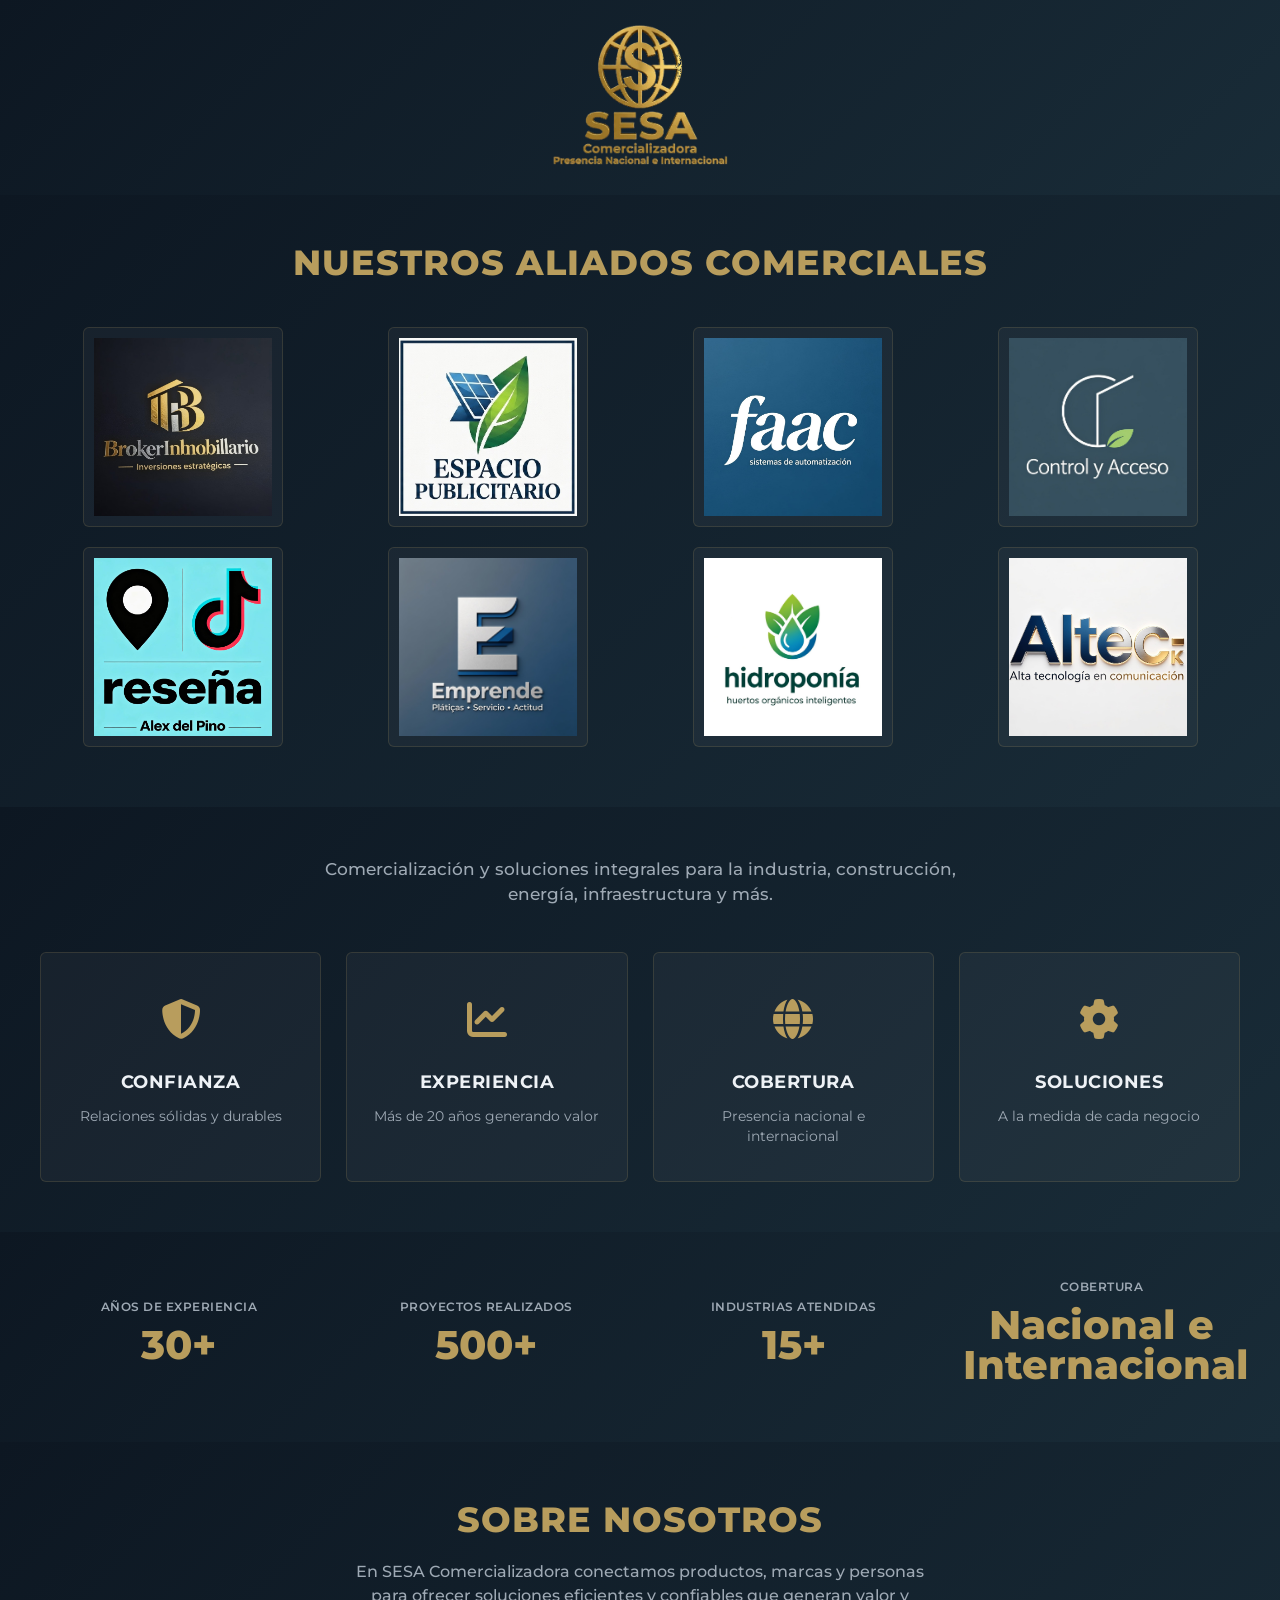
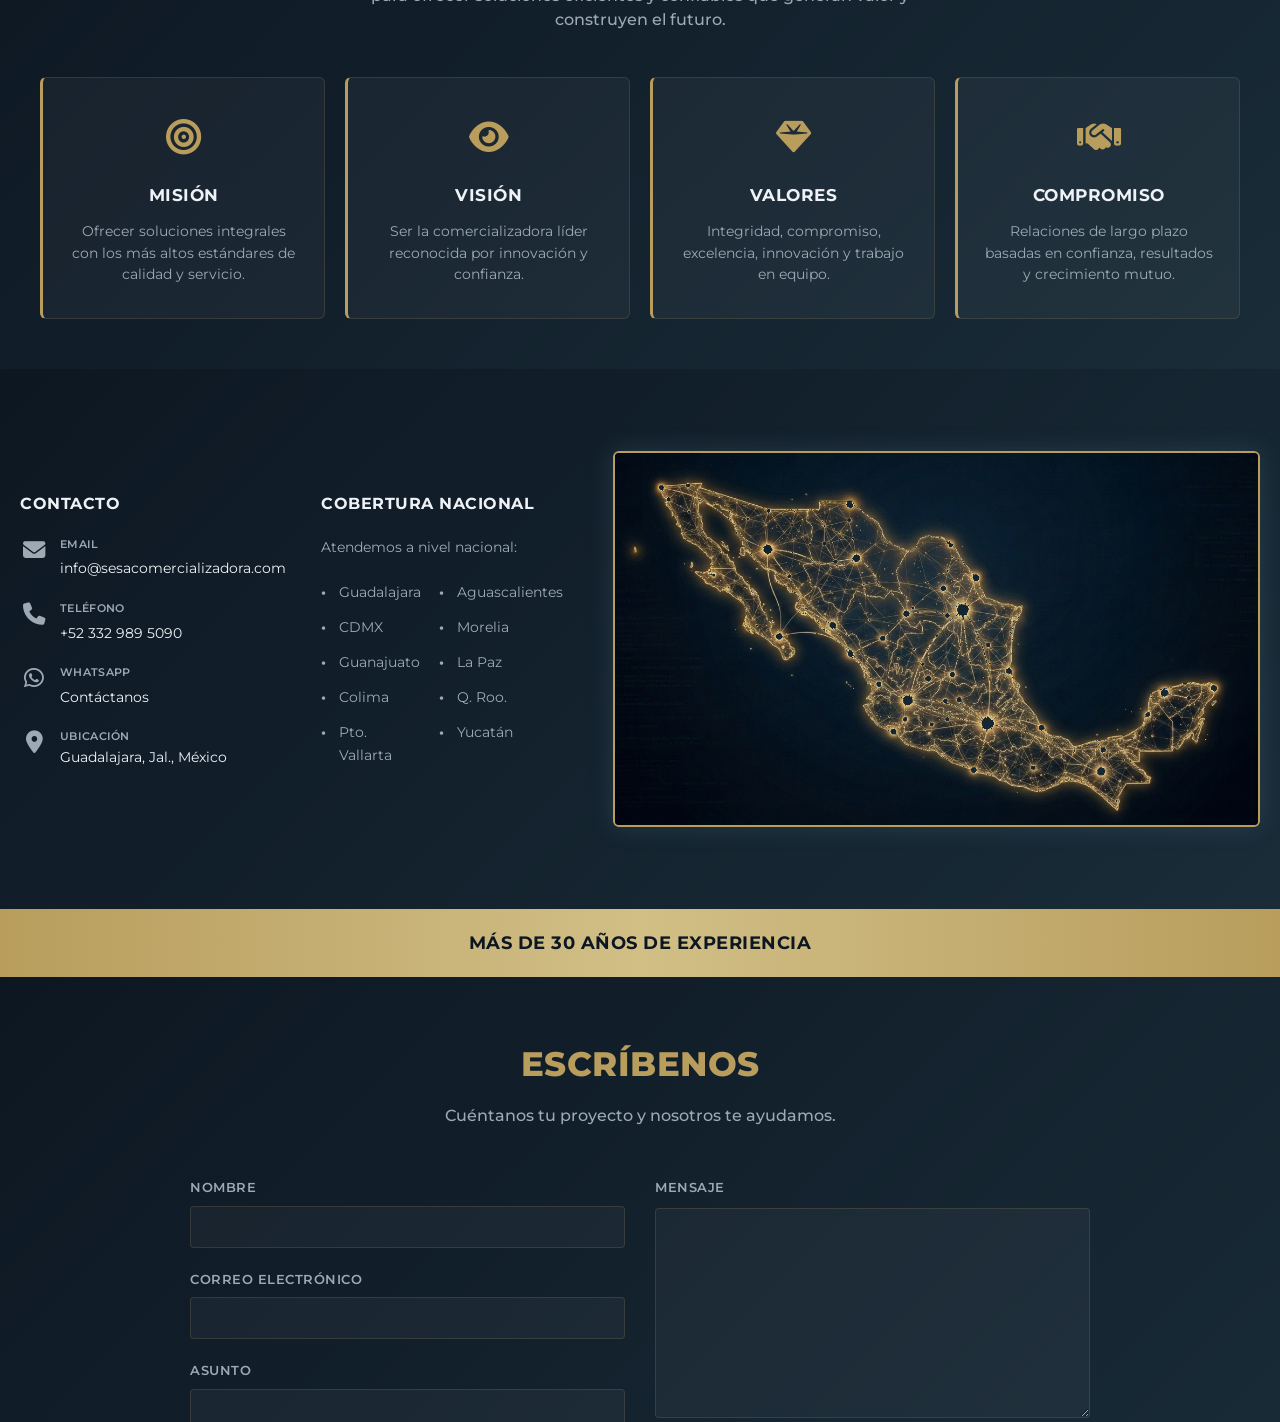
<file: index.html>
<!DOCTYPE html>
<html lang="es">
<head>
    <meta charset="UTF-8">
    <meta name="viewport" content="width=device-width, initial-scale=1.0">
    <title>SESA Comercializadora | Comercializadora Multinacional de Seguridad Industrial</title>
    <meta http-equiv="refresh" content="0; url=pages/inicio.html">
    <link rel="canonical" href="https://sesacomercializadora.com/pages/inicio.html">
    <meta name="description" content="SESA Comercializadora, comercializadora multinacional de Seguridad Industrial en Guadalajara, Mexico. Especialistas en Automatizacion, Control de Acceso y tecnologia de alta gama.">
    <meta name="keywords" content="Comercializadora Multinacional de Seguridad Industrial, SESA Comercializadora, Guadalajara, Mexico, Automatizacion, Control de Acceso">
    <meta name="author" content="SESA Comercializadora">
    <meta name="robots" content="index,follow,max-image-preview:large">
    <meta name="geo.placename" content="Guadalajara, Mexico">
    <meta name="google-site-verification" content="-GK5yubwTpetl-iKputW4sTEsAcDnYCcVHLvAbFmXzg">
    <link rel="preconnect" href="https://fonts.googleapis.com">
    <link rel="preconnect" href="https://fonts.gstatic.com" crossorigin>
    <script type="application/ld+json">
    {
        "@context": "https://schema.org",
        "@type": "WholesaleStore",
        "name": "SESA Comercializadora",
        "description": "Comercializadora multinacional de Seguridad Industrial, Automatizacion y Control de Acceso en Guadalajara, Mexico.",
        "foundingDate": "1996",
        "telephone": "+52 33 2989 5090",
        "email": "info@sesacomercializadora.com",
        "address": {
            "@type": "PostalAddress",
            "streetAddress": "Guadalajara, Jal.",
            "addressLocality": "Guadalajara",
            "addressRegion": "Jalisco",
            "postalCode": "44100",
            "addressCountry": "MX"
        },
        "areaServed": [
            "Guadalajara",
            "Monterrey",
            "Cancun",
            "Mexico"
        ],
        "image": [
            "images/sesa-comercializadora-logo-guadalajara-mexico.png",
            "images/infraestructura-edificio-inteligente-seguridad-industrial-guadalajara-mexico.png",
            "images/red-global-conectividad-tecnologia-seguridad-mexico.png",
            "images/faac-partner-tecnologia-alta-gama-seguridad-industrial-mexico.png"
        ]
    }
    </script>
</head>
<body>
    <p>Redirigiendo a <a href="pages/inicio.html">Inicio</a>...</p>
</body>
</html>
</file>
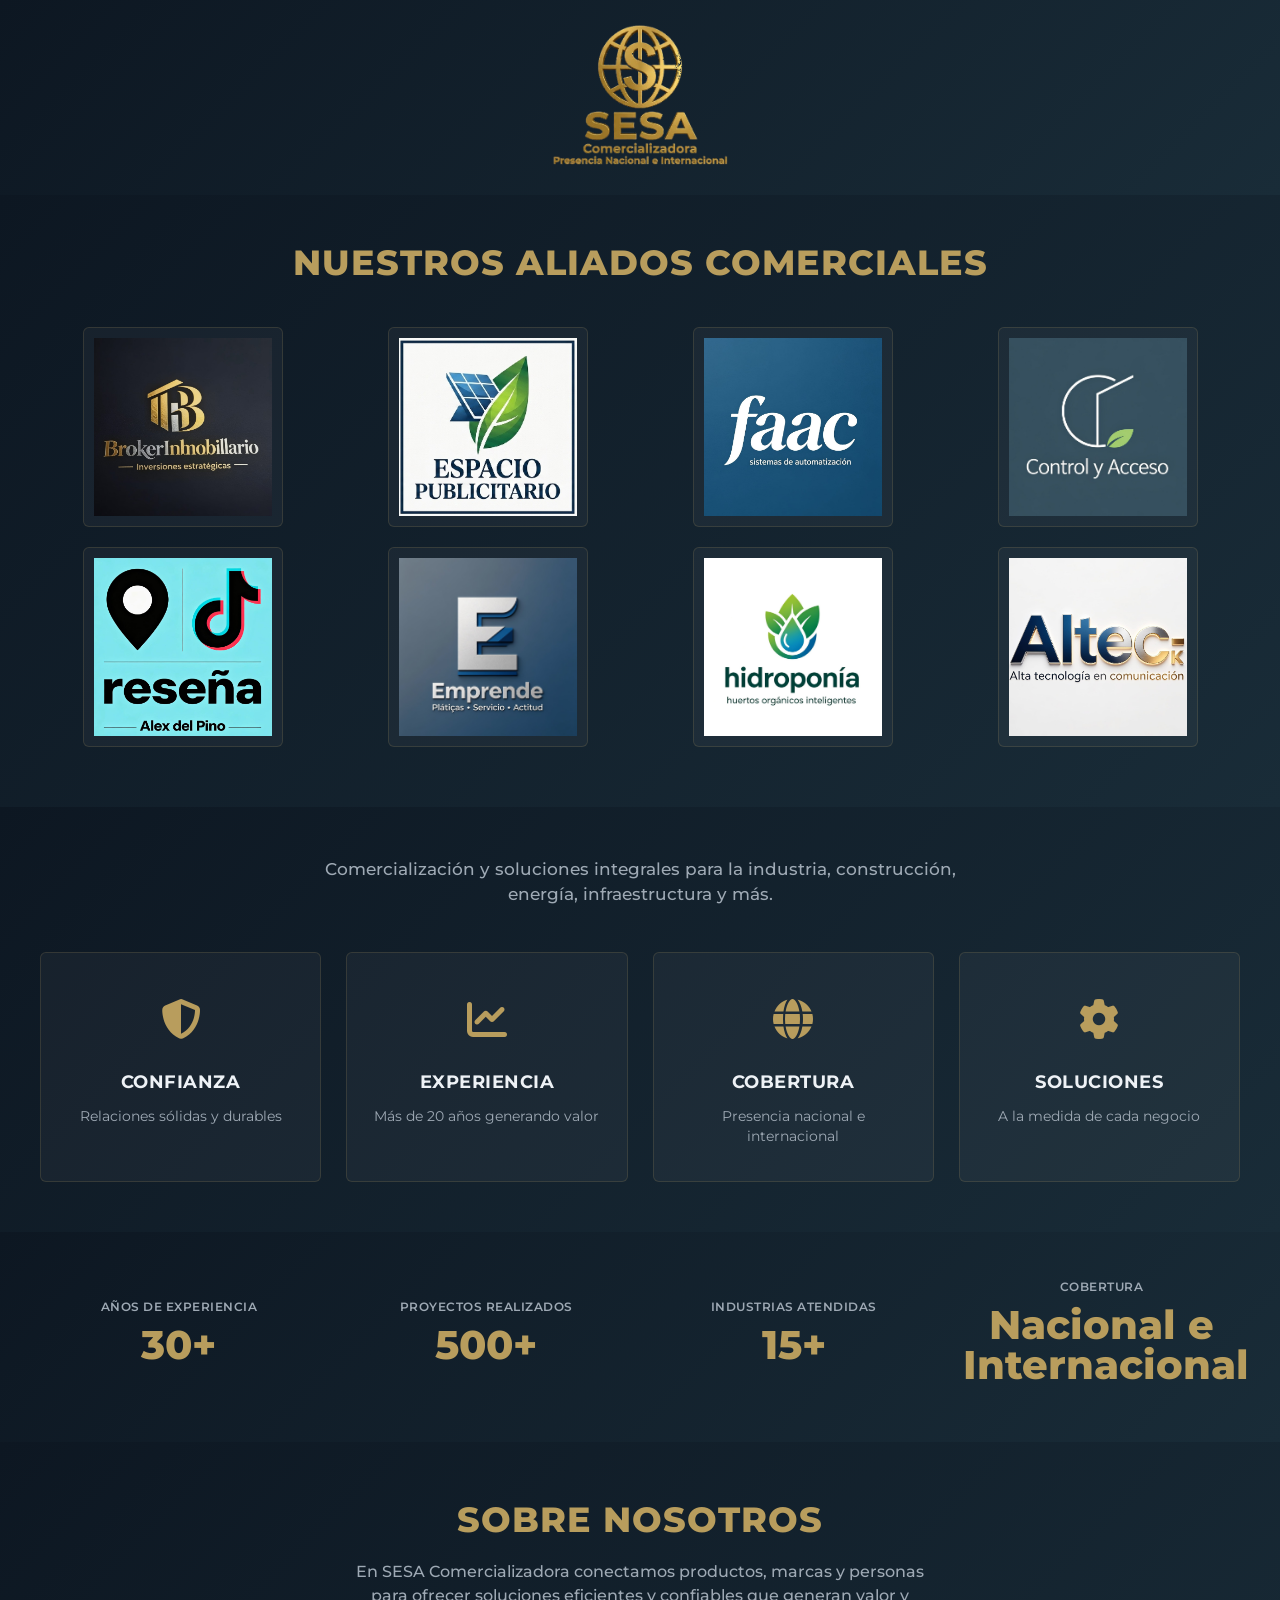
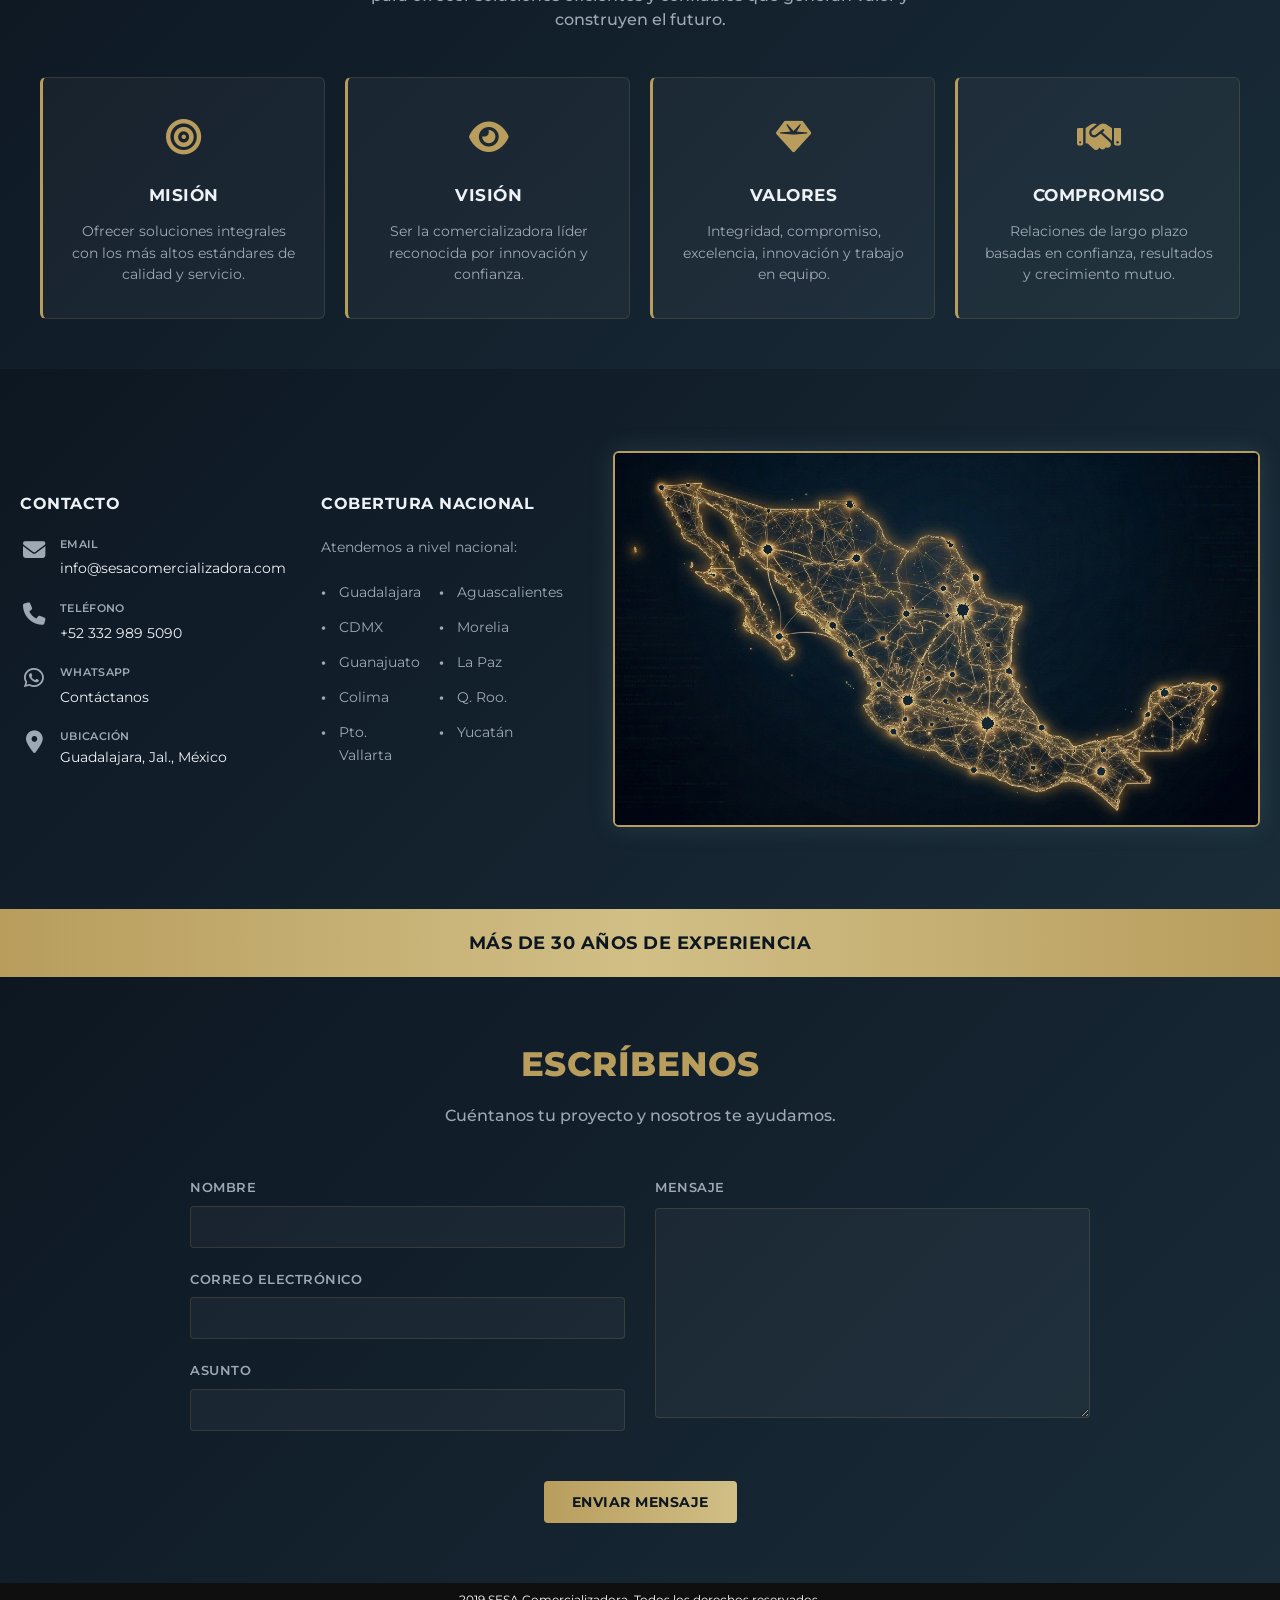
<file: pages/inicio.html>
<!DOCTYPE html>
<html lang="es">
<head>
    <meta charset="UTF-8">
    <meta name="viewport" content="width=device-width, initial-scale=1.0">
    <title>SESA Comercializadora | Inicio</title>
    <meta name="description" content="SESA Comercializadora, comercializadora multinacional de Seguridad Industrial en Guadalajara, Mexico. Especialistas en Automatizacion, Control de Acceso y tecnologia de alta gama.">
    <link rel="canonical" href="https://sesacomercializadora.com/pages/inicio.html">
    <!-- Fuente corporativa -->
    <link rel="preconnect" href="https://fonts.googleapis.com">
    <link rel="preconnect" href="https://fonts.gstatic.com" crossorigin>
    <link href="https://fonts.googleapis.com/css2?family=Montserrat:wght@400;500;700;800&display=swap" rel="stylesheet">
    <!-- Iconos -->
    <link rel="stylesheet" href="https://cdn.jsdelivr.net/npm/@fortawesome/fontawesome-free@6.5.2/css/all.min.css">
    <!-- Estilos -->
    <link rel="stylesheet" href="../assets/css/foundation.css">
    <link rel="stylesheet" href="../assets/css/nav.css">
    <link rel="stylesheet" href="../assets/css/hero.css">
    <link rel="stylesheet" href="../assets/css/sections.css">
    <link rel="stylesheet" href="../assets/css/animations.css">
    <link rel="stylesheet" href="../assets/css/responsive.css">
    <style>
        /* ── PALETA CENTRALIZADA ────────────────────────────────── */
        :root {
            --color-dark: #0d1722;
            --color-dark-secondary: #192c38;
            --color-gold: #b89d5d;
            --color-gold-light: #d1bf86;
            --color-text: #eef2f6;
            --color-text-muted: #9ea9b4;
            --color-border: rgba(184, 157, 93, 0.18);
        }

        /* ── SECCIÓN: Logo SESA ─────────────────────────────────── */
        .logo-section {
            background: linear-gradient(135deg, var(--color-dark) 0%, var(--color-dark-secondary) 100%);
            padding: 20px 20px 15px 20px;
            text-align: center;
        }

        .logo-container {
            max-width: 350px;
            margin: 0 auto;
        }

        .logo-container img {
            max-width: 100%;
            height: auto;
            width: 280px;
        }

        /* Navegación */
        
        /* Sección Aliados Comerciales (HERO) */
        .partners-section {
            background: linear-gradient(135deg, var(--color-dark) 0%, var(--color-dark-secondary) 100%);
            padding: 40px 20px;
            text-align: center;
        }

        .partners-wrapper {
            max-width: 1200px;
            margin: 0 auto;
        }

        .partners-title {
            font-size: 2.2rem;
            font-weight: 800;
            color: var(--color-gold);
            text-transform: uppercase;
            letter-spacing: 1px;
            margin-bottom: 35px;
        }

        .partners-grid,
        .partners-grid-row2 {
            display: grid;
            grid-template-columns: repeat(4, 1fr);
            gap: 20px;
            margin-bottom: 20px;
        }

        .partner-item {
            background: rgba(255, 255, 255, 0.04);
            border: 1px solid var(--color-border);
            padding: 10px;
            border-radius: 6px;
            display: flex;
            align-items: center;
            justify-content: center;
            width: 100%;
            max-width: 200px;
            height: 200px;
            box-sizing: border-box;
            transition: all 0.3s ease;
            margin: 0 auto;
        }

        .partner-item:hover {
            background: rgba(255, 255, 255, 0.06);
            border-color: rgba(120, 148, 174, 0.45);
            transform: translateY(-3px);
            box-shadow: 0 8px 20px rgba(120, 148, 174, 0.12);
        }

        .partner-item img {
            width: 100%;
            height: 100%;
            object-fit: cover;
            display: block;
        }

        /* ── SECCIÓN: Propuesta de Valor (4 Tarjetas) ─────────────────── */
        .value-section {
            background: linear-gradient(135deg, var(--color-dark) 0%, var(--color-dark-secondary) 100%);
            padding: 50px 20px;
            text-align: center;
        }

        .value-wrapper {
            max-width: 1200px;
            margin: 0 auto;
        }

        .value-intro {
            font-size: 1.05rem;
            color: var(--color-text-muted);
            margin-bottom: 45px;
            max-width: 650px;
            margin-left: auto;
            margin-right: auto;
            line-height: 1.5;
            font-weight: 500;
        }

        .value-grid {
            display: grid;
            grid-template-columns: repeat(auto-fit, minmax(200px, 1fr));
            gap: 25px;
        }

        .value-card {
            background: rgba(255, 255, 255, 0.04);
            border: 1px solid var(--color-border);
            padding: 35px 25px;
            border-radius: 6px;
            transition: all 0.3s ease;
        }

        .value-card:hover {
            background: rgba(255, 255, 255, 0.06);
            border-color: rgba(120, 148, 174, 0.5);
            transform: translateY(-3px);
            box-shadow: 0 8px 20px rgba(120, 148, 174, 0.12);
        }

        .value-icon {
            font-size: 2.5rem;
            color: var(--color-gold);
            margin-bottom: 16px;
            display: block;
        }

        .value-card h3 {
            font-size: 1.1rem;
            font-weight: 700;
            color: var(--color-text);
            text-transform: uppercase;
            margin-bottom: 10px;
            letter-spacing: 0.5px;
        }

        .value-card p {
            font-size: 0.9rem;
            color: var(--color-text-muted);
            margin: 0;
            line-height: 1.4;
        }

        /* ── SECCIÓN: Sobre Nosotros ────────────────────────────────── */
        .about-section {
            background: linear-gradient(135deg, var(--color-dark) 0%, var(--color-dark-secondary) 100%);
            padding: 50px 20px;
        }

        .about-wrapper {
            max-width: 1200px;
            margin: 0 auto;
        }

        .about-header {
            text-align: center;
            margin-bottom: 45px;
        }

        .about-header h2 {
            font-size: 2.2rem;
            font-weight: 800;
            color: var(--color-gold);
            text-transform: uppercase;
            letter-spacing: 1px;
            margin-bottom: 12px;
        }

        .about-header p {
            font-size: 1rem;
            color: var(--color-text-muted);
            max-width: 600px;
            margin: 0 auto;
            line-height: 1.5;
            font-weight: 500;
        }

        .about-button {
            display: none;
        }

        .about-grid {
            display: grid;
            grid-template-columns: repeat(auto-fit, minmax(240px, 1fr));
            gap: 20px;
        }

        .about-card {
            background: rgba(255, 255, 255, 0.04);
            padding: 32px 24px;
            border-radius: 6px;
            text-align: center;
            border: 1px solid var(--color-border);
            transition: all 0.3s ease;
            border-left: 3px solid var(--color-gold);
        }

        .about-card:hover {
            background: rgba(255, 255, 255, 0.06);
            border-color: rgba(120, 148, 174, 0.5);
            transform: translateY(-3px);
            box-shadow: 0 8px 20px rgba(120, 148, 174, 0.12);
        }

        .about-card .icon {
            font-size: 2.2rem;
            color: var(--color-gold);
            margin-bottom: 16px;
        }

        .about-card h3 {
            font-size: 1.05rem;
            font-weight: 700;
            color: var(--color-text);
            text-transform: uppercase;
            margin-bottom: 12px;
            letter-spacing: 0.5px;
        }

        .about-card p {
            font-size: 0.9rem;
            color: var(--color-text-muted);
            line-height: 1.5;
            margin: 0;
        }

        /* Banda dorada de experiencia */
        .experience-banner {
            background: linear-gradient(90deg, var(--color-gold), var(--color-gold-light), var(--color-gold));
            padding: 20px 20px;
            text-align: center;
            font-size: 1.1rem;
            font-weight: 700;
            color: var(--color-dark);
            text-transform: uppercase;
            letter-spacing: 0.5px;
        }

        /* ── SECCIÓN: Estadísticas ────────────────────────────────────── */
        .stats-section {
            background: linear-gradient(135deg, var(--color-dark) 0%, var(--color-dark-secondary) 100%);
            padding: 45px 20px;
            text-align: center;
        }

        .stats-wrapper {
            max-width: 1200px;
            margin: 0 auto;
            display: grid;
            grid-template-columns: repeat(auto-fit, minmax(180px, 1fr));
            gap: 30px;
            align-items: center;
        }

        .stat-item {
            color: var(--color-text-muted);
            display: flex;
            flex-direction: column-reverse;
        }

        .stat-item .number {
            font-size: 2.5rem;
            font-weight: 800;
            color: var(--color-gold);
            line-height: 1;
            margin-bottom: 12px;
        }

        .stat-item .label {
            font-size: 0.75rem;
            color: var(--color-text-muted);
            text-transform: uppercase;
            letter-spacing: 0.5px;
            font-weight: 600;
            margin-bottom: 8px;
        }

        /* ── SECCIÓN: Formulario de Contacto ─────────────────────── */
        .contact-form-section {
            background: linear-gradient(135deg, var(--color-dark) 0%, var(--color-dark-secondary) 100%);
            padding: 60px 20px;
        }

        .contact-form-wrapper {
            max-width: 900px;
            margin: 0 auto;
        }

        .contact-form-header {
            text-align: center;
            margin-bottom: 50px;
        }

        .contact-form-header h2 {
            font-size: 2.1rem;
            font-weight: 800;
            color: var(--color-gold);
            text-transform: uppercase;
            margin-bottom: 12px;
            letter-spacing: 0.5px;
        }

        .contact-form-header p {
            font-size: 1rem;
            color: var(--color-text-muted);
            font-weight: 500;
        }

        .contact-form {
            display: grid;
            grid-template-columns: 1fr 1fr;
            gap: 30px;
        }

        .contact-form-left {
            display: flex;
            flex-direction: column;
            gap: 22px;
        }

        .contact-form-right {
            display: flex;
            flex-direction: column;
            gap: 22px;
        }

        .contact-form-right textarea {
            margin-top: -20px;
        }

        .contact-form-left > div,
        .contact-form-right {
            display: flex;
            flex-direction: column;
        }

        .contact-form label {
            font-size: 0.8rem;
            font-weight: 600;
            color: var(--color-text-muted);
            text-transform: uppercase;
            margin-bottom: 7px;
            letter-spacing: 0.5px;
        }

        .contact-form input,
        .contact-form textarea {
            background: rgba(255, 255, 255, 0.04);
            border: 1px solid var(--color-border);
            color: var(--color-text);
            padding: 11px 14px;
            font-family: inherit;
            font-size: 0.9rem;
            border-radius: 4px;
            transition: all 0.3s ease;
        }

        .contact-form input:focus,
        .contact-form textarea:focus {
            outline: none;
            background: rgba(255, 255, 255, 0.06);
            border-color: rgba(120, 148, 174, 0.5);
            box-shadow: 0 0 8px rgba(120, 148, 174, 0.12);
        }

        .contact-form input::placeholder,
        .contact-form textarea::placeholder {
            color: rgba(168, 168, 168, 0.3);
        }

        .contact-form textarea {
            resize: vertical;
            height: 210px;
        }

        .contact-form-submit {
            padding: 12px 28px;
            background: linear-gradient(90deg, var(--color-gold), var(--color-gold-light));
            border: none;
            color: var(--color-dark);
            font-weight: 700;
            font-size: 0.9rem;
            text-transform: uppercase;
            letter-spacing: 0.5px;
            border-radius: 4px;
            cursor: pointer;
            transition: all 0.3s ease;
            width: fit-content;
            grid-column: 1 / -1;
            justify-self: center;
            margin-top: 20px;
        }

        .contact-form-submit:hover {
            background: linear-gradient(90deg, var(--color-gold-light), var(--color-gold));
            transform: translateY(-2px);
            box-shadow: 0 8px 20px rgba(120, 148, 174, 0.2);
        }

        .contact-form-submit:active {
            transform: translateY(0);
        }

        /* ── SECCIÓN: Contacto y Cobertura ─────────────────────── */
        .contact-coverage-section {
            background: linear-gradient(135deg, var(--color-dark) 0%, var(--color-dark-secondary) 100%);
            padding: 60px 20px;
        }

        .contact-coverage-wrapper {
            max-width: 1350px;
            margin: 0 auto;
            display: grid;
            grid-template-columns: 1fr 1.3fr;
            gap: 50px;
            align-items: center;
        }

        .contact-info-container {
            display: grid;
            grid-template-columns: 1fr 1fr;
            gap: 35px;
        }

        .contact-column h3,
        .coverage-column h3 {
            font-size: 1rem;
            font-weight: 700;
            color: var(--color-text);
            text-transform: uppercase;
            margin-bottom: 20px;
            letter-spacing: 0.5px;
        }

        .contact-item {
            display: flex;
            gap: 12px;
            margin-bottom: 20px;
            align-items: flex-start;
        }

        .contact-item i {
            font-size: 1.4rem;
            color: var(--color-text-muted);
            min-width: 28px;
            text-align: center;
            margin-top: 2px;
        }

        .contact-item div {
            flex: 1;
        }

        .contact-item .label {
            font-size: 0.7rem;
            color: var(--color-text-muted);
            text-transform: uppercase;
            margin-bottom: 4px;
            font-weight: 600;
            letter-spacing: 0.3px;
        }

        .contact-item a,
        .contact-item p {
            color: var(--color-text);
            margin: 0;
            font-size: 0.9rem;
            text-decoration: none;
            line-height: 1.3;
        }

        .contact-item a:hover {
            color: var(--color-gold);
        }

        .coverage-column p {
            color: var(--color-text-muted);
            margin-bottom: 18px;
            font-size: 0.9rem;
            line-height: 1.4;
        }

        .coverage-list {
            display: grid;
            grid-template-columns: 1fr 1fr;
            gap: 18px;
        }

        .coverage-col ul {
            list-style: none;
            padding: 0;
            margin: 0;
        }

        .coverage-col li {
            color: var(--color-text-muted);
            padding: 6px 0;
            padding-left: 18px;
            position: relative;
            font-size: 0.9rem;
        }

        .coverage-col li::before {
            content: "•";
            position: absolute;
            left: 0;
            color: var(--color-text-muted);
            font-weight: bold;
        }

        .map-column {
            display: flex;
            align-items: center;
            justify-content: center;
            height: 420px;
        }

        .coverage-map {
            max-width: 100%;
            max-height: 100%;
            width: auto;
            height: auto;
            border-radius: 6px;
            border: 2px solid var(--color-gold);
            box-shadow: 0 0 25px rgba(120, 148, 174, 0.2);
            object-fit: contain;
        }

        /* Sección Contacto */
        .solutions {
            background: #fff;
            padding: 60px 20px;
        }

        /* ────── RESPONSIVE ────────────────────────────────────── */
        @media (max-width: 1024px) {
            .contact-coverage-wrapper {
                grid-template-columns: 1fr;
                gap: 40px;
            }

            .map-column {
                height: 380px;
            }
        }

        @media (max-width: 768px) {
            .contact-form {
                grid-template-columns: 1fr;
                gap: 20px;
            }

            .contact-form-submit {
                grid-column: auto;
                width: 100%;
                max-width: 360px;
            }

            .contact-form-header h2 {
                font-size: 1.7rem;
            }

            .partners-grid,
            .partners-grid-row2 {
                grid-template-columns: repeat(2, 1fr);
                gap: 15px;
            }

            .value-grid {
                grid-template-columns: repeat(2, 1fr);
                gap: 20px;
            }

            .value-intro {
                font-size: 0.95rem;
                margin-bottom: 35px;
            }

            .about-header h2 {
                font-size: 1.9rem;
            }

            .contact-coverage-wrapper {
                grid-template-columns: 1fr;
                gap: 30px;
            }

            .contact-info-container {
                grid-template-columns: 1fr;
                gap: 25px;
            }

            .map-column {
                height: 300px;
            }
        }

        @media (max-width: 480px) {
            .partners-grid,
            .partners-grid-row2 {
                grid-template-columns: 1fr;
            }

            .partners-grid {
                gap: 16px;
            }

            .value-grid {
                grid-template-columns: 1fr;
            }

            .value-icon {
                font-size: 2.2rem;
            }

            .partners-title {
                font-size: 1.7rem;
                margin-bottom: 25px;
            }

            .about-header h2 {
                font-size: 1.5rem;
            }

            .contact-form-submit {
                max-width: 100%;
            }
        }
    </style>
</head>
<body data-page="inicio">

    <!-- ── SECCIÓN: Logo SESA ────────────────────────────────────── -->
    <section class="logo-section">
        <div class="logo-container">
            <img src="../images/sesa-comercializadora-presencia-nacional-e-internacional.png" 
                 alt="SESA Comercializadora Logo" 
                 title="SESA Comercializadora">
        </div>
    </section>

    <!-- ── SECCIÓN: Nuestros Aliados Comerciales (NUEVO HERO) ────────────── -->
    <section class="partners-section" id="inicio">
        <div class="partners-wrapper">
            <div class="partners-title">Nuestros Aliados Comerciales</div>
            <!-- Fila 1: 4 logos -->
            <div class="partners-grid">
                <div class="partner-item">
                    <img src="../images/partner-broker-inmobilillario-inversiones-estrategicas.jpeg" alt="Broker Inmobiliario">
                </div>
                <div class="partner-item">
                    <img src="../images/partner-espacio-publicitario.jpeg" alt="Espacio Publicitario">
                </div>
                <div class="partner-item">
                    <img src="../images/partner-faac-sistemas-de-automatrizacion.jpeg" alt="FAAC">
                </div>
                <div class="partner-item">
                    <img src="../images/partner-control-y-acceso.jpeg" alt="Control y Acceso">
                </div>
            </div>

            <!-- Fila 2: 4 logos -->
            <div class="partners-grid-row2">
                <div class="partner-item">
                    <img src="../images/partner-reseñas-alex-del-pino.jpeg" alt="Reseña Alex del Pino">
                </div>
                <div class="partner-item">
                    <img src="../images/partner-emprende-platicas-servicio-actitud.jpeg" alt="Emprende">
                </div>
                <div class="partner-item">
                    <img src="../images/partner-hidroponia-huertos-organicos-inteligentes.jpeg" alt="Hidroponía">
                </div>
                <div class="partner-item">
                    <img src="../images/partner-alteck-alta-tecnologia-en comunicacion.jpeg" alt="AlteCk">
                </div>
            </div>
        </div>
    </section>

    <!-- ── SECCIÓN: Propuesta de Valor (4 Tarjetas) ────────────────────── -->
    <section class="value-section">
        <div class="value-wrapper">
            <p class="value-intro">Comercialización y soluciones integrales para la industria, construcción, energía, infraestructura y más.</p>
            
            <div class="value-grid">
                <div class="value-card">
                    <div class="value-icon"><i class="fas fa-shield-alt"></i></div>
                    <h3>Confianza</h3>
                    <p>Relaciones sólidas y durables</p>
                </div>
                <div class="value-card">
                    <div class="value-icon"><i class="fas fa-chart-line"></i></div>
                    <h3>Experiencia</h3>
                    <p>Más de 20 años generando valor</p>
                </div>
                <div class="value-card">
                    <div class="value-icon"><i class="fas fa-globe"></i></div>
                    <h3>Cobertura</h3>
                    <p>Presencia nacional e internacional</p>
                </div>
                <div class="value-card">
                    <div class="value-icon"><i class="fas fa-cog"></i></div>
                    <h3>Soluciones</h3>
                    <p>A la medida de cada negocio</p>
                </div>
            </div>
        </div>
    </section>

    <!-- ── SECCIÓN: Estadísticas ────────────────────────────────────── -->
    <section class="stats-section">
        <div class="stats-wrapper">
            <div class="stat-item">
                <div class="number">30+</div>
                <div class="label">Años de Experiencia</div>
            </div>
            <div class="stat-item">
                <div class="number">500+</div>
                <div class="label">Proyectos Realizados</div>
            </div>
            <div class="stat-item">
                <div class="number">15+</div>
                <div class="label">Industrias Atendidas</div>
            </div>
            <div class="stat-item">
                <div class="number">Nacional e<br>Internacional</div>
                <div class="label">Cobertura</div>
            </div>
        </div>
    </section>

    <!-- ── SECCIÓN: Sobre Nosotros ────────────────────────────────── -->
    <section class="about-section">
        <div class="about-wrapper">
            <div class="about-header">
                <h2>Sobre Nosotros</h2>
                <p>En SESA Comercializadora conectamos productos, marcas y personas para ofrecer soluciones eficientes y confiables que generan valor y construyen el futuro.</p>
            </div>
            <div class="about-grid">
                <div class="about-card">
                    <div class="icon"><i class="fas fa-bullseye"></i></div>
                    <h3>Misión</h3>
                    <p>Ofrecer soluciones integrales con los más altos estándares de calidad y servicio.</p>
                </div>
                <div class="about-card">
                    <div class="icon"><i class="fas fa-eye"></i></div>
                    <h3>Visión</h3>
                    <p>Ser la comercializadora líder reconocida por innovación y confianza.</p>
                </div>
                <div class="about-card">
                    <div class="icon"><i class="fas fa-gem"></i></div>
                    <h3>Valores</h3>
                    <p>Integridad, compromiso, excelencia, innovación y trabajo en equipo.</p>
                </div>
                <div class="about-card">
                    <div class="icon"><i class="fas fa-handshake"></i></div>
                    <h3>Compromiso</h3>
                    <p>Relaciones de largo plazo basadas en confianza, resultados y crecimiento mutuo.</p>
                </div>
            </div>
        </div>
    </section>

    <!-- Sección inferior: Contacto y Cobertura -->
    <section class="contact-coverage-section">
        <div class="contact-coverage-wrapper">
            <!-- Contenedor Info: Contacto + Cobertura -->
            <div class="contact-info-container">
                <!-- Columna 1: Contacto -->
                <div class="contact-column">
                    <h3>Contacto</h3>
                    <div class="contact-item">
                        <i class="fa-solid fa-envelope"></i>
                        <div>
                            <p class="label">Email</p>
                            <a href="mailto:info@sesacomercializadora.com">info@sesacomercializadora.com</a>
                        </div>
                    </div>
                    <div class="contact-item">
                        <i class="fa-solid fa-phone"></i>
                        <div>
                            <p class="label">Teléfono</p>
                            <a href="tel:+523329895090">+52 332 989 5090</a>
                        </div>
                    </div>
                    <div class="contact-item">
                        <i class="fa-brands fa-whatsapp"></i>
                        <div>
                            <p class="label">WhatsApp</p>
                            <a href="https://wa.me/523329895090?text=Hola%20SESA%20Comercializadora%2C%20me%20gustar%C3%ADa%20conocer%20m%C3%A1s%20sobre%20sus%20servicios" target="_blank" rel="noopener noreferrer">Contáctanos</a>
                        </div>
                    </div>
                    <div class="contact-item">
                        <i class="fa-solid fa-location-dot"></i>
                        <div>
                            <p class="label">Ubicación</p>
                            <p>Guadalajara, Jal., México</p>
                        </div>
                    </div>
                </div>

                <!-- Columna 2: Cobertura Nacional -->
                <div class="coverage-column">
                    <h3>Cobertura Nacional</h3>
                    <p>Atendemos a nivel nacional:</p>
                    <div class="coverage-list">
                        <div class="coverage-col">
                            <ul>
                                <li>Guadalajara</li>
                                <li>CDMX</li>
                                <li>Guanajuato</li>
                                <li>Colima</li>
                                <li>Pto. Vallarta</li>
                            </ul>
                        </div>
                        <div class="coverage-col">
                            <ul>
                                <li>Aguascalientes</li>
                                <li>Morelia</li>
                                <li>La Paz</li>
                                <li>Q. Roo.</li>
                                <li>Yucatán</li>
                            </ul>
                        </div>
                    </div>
                </div>
            </div>

            <!-- Columna 3: Mapa GRANDE -->
            <div class="map-column">
                <img src="../images/mapa.cobertura.png" alt="Mapa de cobertura en México" class="coverage-map">
            </div>
        </div>
    </section>

    <!-- Banda dorada de experiencia -->
    <div class="experience-banner">
        Más de 30 años de experiencia
    </div>

    <!-- Sección: Formulario de Contacto -->
    <section class="contact-form-section">
        <div class="contact-form-wrapper">
            <div class="contact-form-header">
                <h2>Escríbenos</h2>
                <p>Cuéntanos tu proyecto y nosotros te ayudamos.</p>
            </div>

            <form class="contact-form" id="contact-form"
                  action="https://formsubmit.co/info@sesacomercializadora.com"
                  method="POST">
                <input type="hidden" name="_subject" value="Nuevo mensaje desde sesacomercializadora.com">
                <input type="hidden" name="_captcha" value="false">
                <input type="hidden" name="_template" value="table">
                <input type="text" name="_honey" tabindex="-1" autocomplete="off" style="display:none">

                <!-- Columna izquierda: campos cortos -->
                <div class="contact-form-left">
                    <div>
                        <label for="nombre">Nombre</label>
                        <input type="text" id="nombre" name="nombre" required minlength="2" maxlength="80" autocomplete="name" pattern="[A-Za-zÁÉÍÓÚáéíóúÑñÜü\s'.-]{2,80}" title="Ingresa un nombre valido (solo letras y espacios).">
                    </div>

                    <div>
                        <label for="email">Correo electrónico</label>
                        <input type="email" id="email" name="email" required maxlength="120" autocomplete="email" inputmode="email" spellcheck="false" title="Ingresa un correo electronico valido.">
                    </div>

                    <div>
                        <label for="asunto">Asunto</label>
                        <input type="text" id="asunto" name="asunto" required minlength="3" maxlength="120" autocomplete="off">
                    </div>
                </div>

                <!-- Columna derecha: mensaje largo -->
                <div class="contact-form-right">
                    <label for="mensaje">Mensaje</label>
                    <textarea id="mensaje" name="mensaje" rows="5" required minlength="10" maxlength="2000"></textarea>
                </div>

                <!-- Botón centrado abarcando ambas columnas -->
                <button type="submit" class="contact-form-submit" id="form-submit-btn">Enviar mensaje</button>
            </form>
        </div>
    </section>

    <footer>
        <p class="footer-text">2019 SESA Comercializadora. Todos los derechos reservados.</p>
    </footer>

    <!-- JS: animaciones y debug -->
    <script src="../assets/js/app.js" defer></script>

</body>
</html>
</file>
<file: assets/css/nav.css>
/* ─── Barra de navegación ─────────────────────────────────────────────────────
   Navbar sticky con fondo semitransparente y efecto blur.
   El logo tiene fondo blanco para que se vea sobre la barra oscura.
   ─────────────────────────────────────────────────────────────────────────── */

.navbar {
    display: flex;
    justify-content: space-between;
    align-items: center;
    padding: 12px 10%;
    background: rgba(21, 21, 21, 0.92);
    backdrop-filter: blur(6px);
    box-shadow: 0 2px 15px rgba(0, 0, 0, 0.35);
    position: sticky;
    top: 0;
    z-index: 100;
}

.logo {
    display: flex;
    align-items: center;
    height: 50px;
    background: var(--white);
    border-radius: 10px;
    padding: 6px 10px;
}

.logo-img {
    max-height: 100%;
    width: auto;
    object-fit: cover;
    max-width: 120px;
    border: none;
    background-color: transparent;
}

.nav-links {
    display: flex;
    list-style: none;
    gap: 30px;
}

.nav-links a {
    color: var(--white);
    text-decoration: none;
    font-size: 0.9rem;
    font-weight: 700;
    letter-spacing: 0.4px;
    padding-bottom: 2px;
    border-bottom: 2px solid transparent;
    transition: color var(--anim-fast) ease, border-color var(--anim-fast) ease;
}

.nav-links a:hover,
.nav-links a:focus-visible {
    color: var(--white);
    border-bottom-color: rgba(255, 255, 255, 0.8);
}
</file>
<file: assets/css/hero.css>
/* ─── Sección Hero ───────────────────────────────────────────────────────────
   Hero de inicio: logo del partner + texto.
   Hero de contacto: formulario en dos columnas.
   Fondo: imagen del edificio con gradiente oscuro encima.
   ─────────────────────────────────────────────────────────────────────────── */

.hero {
    min-height: clamp(360px, 44vh, 460px);
    height: clamp(360px, 44vh, 460px);
    background:
        linear-gradient(135deg, rgba(14, 14, 14, 0.78) 0%, rgba(34, 34, 34, 0.72) 100%),
        url('../../images/infraestructura-edificio-inteligente-seguridad-industrial-guadalajara-mexico.png') center/cover no-repeat;
    display: flex;
    justify-content: center;
    align-items: center;
    text-align: center;
    color: var(--white);
    position: relative;
    overflow: hidden;
    padding: 12px 0 8px;
}

/* Resplandor radial decorativo */
.hero::before {
    content: '';
    position: absolute;
    inset: 0;
    background:
        radial-gradient(circle at 20% 50%, rgba(255, 255, 255, 0.1) 0%, transparent 50%),
        radial-gradient(circle at 80% 80%, rgba(255, 255, 255, 0.05) 0%, transparent 50%);
    pointer-events: none;
}

/* Destello animado que barre el hero */
.hero::after {
    content: '';
    position: absolute;
    inset: -20% -50%;
    background: linear-gradient(110deg, transparent 30%, rgba(255, 255, 255, 0.08) 50%, transparent 70%);
    animation: heroSweep 14s linear infinite;
    pointer-events: none;
}

.hero-overlay { display: none; }

.hero-content {
    position: relative;
    z-index: 2;
    display: flex;
    align-items: center;
    justify-content: center;
    gap: 34px;
}

/* Marco del logo del partner (FAAC) */
.hero-logo-container {
    background: rgba(255, 255, 255, 0.08);
    border-radius: 16px;
    display: flex;
    align-items: center;
    justify-content: center;
    width: 176px;
    height: 176px;
    flex-shrink: 0;
    transition: transform var(--anim-mid) ease, box-shadow var(--anim-mid) ease;
    border: 3px solid rgba(255, 255, 255, 0.42);
    box-shadow: 0 6px 14px rgba(0, 0, 0, 0.22);
}

.hero-logo-container:hover {
    transform: translateY(-2px);
    box-shadow: 0 10px 20px rgba(0, 0, 0, 0.28);
}

.hero-logo-left,
.hero-logo-right {
    width: 148px;
    height: 148px;
    padding: 7px;
    background: var(--white);
    box-sizing: border-box;
    object-fit: contain;
    image-rendering: -webkit-optimize-contrast;
    image-rendering: crisp-edges;
    border: none;
    outline: none;
    box-shadow: none;
    clip-path: inset(2px);
}

/* Bloque de texto */
.hero-text { max-width: 600px; margin: 0 auto; }

.hero-content h1 {
    font-size: 2.25rem;
    font-weight: 800;
    margin-bottom: 10px;
    text-shadow: 2px 2px 4px rgba(0, 0, 0, 0.25);
    letter-spacing: -0.8px;
}

.hero-content p { font-size: 1.02rem; line-height: 1.3; letter-spacing: 0.2px; }
.hero-text p { color: var(--white); text-shadow: none; font-weight: 400; }

.hero-text .hero-intro {
    color: var(--white);
    text-shadow: 1px 1px 2px rgba(0, 0, 0, 0.35);
    font-size: 0.94rem;
    margin-bottom: 6px;
}

.hero-text .hero-description {
    color: var(--white);
    text-shadow: 1px 1px 2px rgba(0, 0, 0, 0.28);
    max-width: 620px;
    margin: 0 auto;
    font-size: 0.82rem;
    line-height: 1.32;
}

.hero-text .hero-tagline {
    color: var(--white);
    margin-top: 10px;
    padding-top: 8px;
    font-weight: 400;
    line-height: 1.24;
    border-top: 1px solid rgba(255, 255, 255, 0.45);
    display: inline-block;
    text-shadow: 1px 1px 2px rgba(0, 0, 0, 0.35);
    font-size: 0.88rem;
}

/* ── Hero de contacto ── */

.hero-content-form { width: min(100%, 900px); }

/* Caja del formulario */
.hero-form-wrapper {
    width: min(100%, 900px);
    border: 2px solid var(--line-soft);
    border-radius: 14px;
    background: var(--panel-strong);
    padding: 10px 14px;
    text-align: left;
}

.hero-form-wrapper h2 {
    margin: 0;
    font-size: 1.15rem;
    font-weight: 800;
    color: var(--white);
    text-align: center;
}

.hero-form-subtitle {
    margin: 2px 0 8px;
    font-size: 0.78rem;
    color: var(--white);
    text-align: center;
}

/* Dos columnas: campos cortos a la izquierda, textarea a la derecha */
.hero-contact-form {
    display: grid;
    grid-template-columns: 1fr 1fr;
    gap: 6px 14px;
    align-items: stretch;
}

.hero-form-left,
.hero-form-right {
    display: flex;
    flex-direction: column;
    gap: 4px;
}

.hero-contact-form label {
    font-size: 0.78rem;
    font-weight: 700;
    color: var(--white);
}

.hero-contact-form input,
.hero-contact-form textarea {
    width: 100%;
    padding: 7px 10px;
    border-radius: 8px;
    border: 1px solid var(--line-faint);
    background: var(--panel);
    color: var(--white);
    font-size: 0.8rem;
}

.hero-contact-form textarea {
    min-height: 126px;
    height: 100%;
    flex: 1;
    resize: none;
}

/* Foco accesible */
.hero-contact-form input:focus,
.hero-contact-form textarea:focus {
    outline: 2px solid rgba(255, 255, 255, 0.45);
    outline-offset: 1px;
}

/* Botón ocupa todo el ancho del grid */
.hero-form-submit {
    grid-column: 1 / -1;
    justify-self: center;
    border: 1px solid var(--line-soft);
    background: rgba(255, 255, 255, 0.1);
    color: var(--white);
    border-radius: 8px;
    padding: 9px 18px;
    font-size: 0.84rem;
    font-weight: 700;
    min-width: 170px;
    cursor: pointer;
    transition: transform var(--anim-fast) ease, background-color var(--anim-fast) ease;
}

.hero-form-submit:hover { transform: translateY(-1px); background: rgba(255, 255, 255, 0.2); }

/* Desactivado mientras se envía */
.hero-form-submit:disabled { opacity: 0.6; cursor: not-allowed; transform: none; }
</file>
<file: assets/css/sections.css>
/* ─── Secciones y componentes ────────────────────────────────────────────────
   Sección de soluciones, tarjeta de contacto, cobertura, footer y modal.
   ─────────────────────────────────────────────────────────────────────────── */

/* ── Sección debajo del hero en ambas páginas ── */
.solutions {
    padding: 8px 10% 6px;
    background:
        linear-gradient(145deg, rgba(15, 15, 15, 0.78) 0%, rgba(28, 28, 28, 0.72) 100%),
        url('../../images/red-global-conectividad-tecnologia-seguridad-mexico.png') center 22%/cover no-repeat;
    text-align: center;
}

.solutions-wrapper {
    display: grid;
    grid-template-columns: 1fr;
    justify-items: center;
    margin-top: 6px;
}

.solutions-right { display: flex; justify-content: center; }

/* ── Tarjeta genérica ── */
.card {
    padding: 16px;
    border-radius: 12px;
    background: rgba(0, 0, 0, 0.2);
    text-align: center;
    width: 100%;
    min-height: 140px;
    display: flex;
    flex-direction: column;
    justify-content: center;
}

/* ── Tarjeta de datos de contacto ── */
.contact-card {
    width: min(100%, 430px);
    min-height: auto;
    padding: 14px 18px;
    background: transparent;
    border: 2px solid var(--line-soft);
    box-shadow: var(--shadow-soft);
    color: var(--white);
    text-align: center;
    transition: transform var(--anim-mid) ease;
}

.contact-card:hover { transform: translateY(-2px); }

.contact-card h3 {
    color: var(--white);
    font-size: 1.35rem;
    margin-bottom: 4px;
    font-weight: 800;
}

.contact-card p { color: var(--white); font-size: 0.86rem; margin: 3px 0; line-height: 1.3; }

/* Cada dato con ícono alineado */
.contact-card .contact-item {
    display: flex;
    align-items: center;
    justify-content: center;
    gap: 8px;
}

.contact-card i { width: 20px; text-align: center; flex: 0 0 20px; }

.contact-card a {
    color: var(--white);
    text-decoration: none;
    font-weight: 700;
    border-bottom: 2px solid var(--line-soft);
    transition: border-color var(--anim-fast) ease;
}

.contact-card a:hover { border-bottom-color: var(--white); }

/* ── Texto de cobertura ── */
.coverage-cities {
    display: block;
    width: 100%;
    font-size: 0.72rem;
    text-align: center;
    text-decoration: underline;
    color: var(--white);
    margin: 0;
}

.coverage-inline { margin-top: 8px; }

/* ── Pie de página ── */
footer {
    background: #0f0f0f;
    color: var(--white);
    text-align: center;
    padding: 8px 10%;
    font-size: 0.72rem;
}

.footer-text, footer p { margin: 0; }

/* ─── Modal de confirmación ──────────────────────────────────────────────────
   Se activa al enviar el formulario con éxito.
   JS añade/quita .is-open para mostrar/ocultar.
   ─────────────────────────────────────────────────────────────────────────── */

.modal-overlay {
    position: fixed;
    inset: 0;
    background: rgba(0, 0, 0, 0.78);
    display: flex;
    align-items: center;
    justify-content: center;
    z-index: 500;
    opacity: 0;
    pointer-events: none;
    transition: opacity var(--anim-mid) ease;
}

.modal-overlay.is-open {
    opacity: 1;
    pointer-events: auto;
}

.modal-box {
    background: #1a1a1a;
    border: 1px solid var(--line-soft);
    border-radius: 14px;
    padding: 32px 40px;
    text-align: center;
    color: var(--white);
    max-width: 360px;
    width: 90%;
    transform: translateY(10px);
    transition: transform var(--anim-mid) ease;
}

.modal-overlay.is-open .modal-box { transform: translateY(0); }

.modal-icon { font-size: 2.4rem; margin-bottom: 12px; color: #7dd3fc; }

.modal-box h3 { font-size: 1.2rem; font-weight: 800; margin-bottom: 8px; }

.modal-box p { font-size: 0.88rem; margin-bottom: 20px; color: var(--text-main); }

.modal-close {
    border: 1px solid var(--line-soft);
    background: rgba(255, 255, 255, 0.1);
    color: var(--white);
    border-radius: 8px;
    padding: 8px 28px;
    font-size: 0.84rem;
    font-weight: 700;
    cursor: pointer;
    transition: background var(--anim-fast) ease, transform var(--anim-fast) ease;
}

.modal-close:hover { background: rgba(255, 255, 255, 0.2); transform: translateY(-1px); }
</file>
<file: assets/css/animations.css>
/* ─── Animaciones ────────────────────────────────────────────────────────────
   Reveal al scroll y destello del hero.

   FAILSAFE: los elementos solo se ocultan si JS cargó correctamente
   (clase .js-loaded en <html>). Si JS falla, todo es visible por defecto.
   ─────────────────────────────────────────────────────────────────────────── */

/* Estado base: siempre visible */
.reveal-item {
    opacity: 1;
    transform: none;
    transition: opacity var(--anim-mid) ease, transform var(--anim-mid) ease;
}

/* Oculto SOLO cuando JS está activo */
.js-loaded .reveal-pending {
    opacity: 0;
    transform: translateY(12px);
}

/* Visible después del reveal */
.reveal-item.is-visible {
    opacity: 1;
    transform: translateY(0);
}

/* Destello horizontal del hero */
@keyframes heroSweep {
    from { transform: translateX(-35%); }
    to   { transform: translateX(35%); }
}

/* Sin movimiento si el usuario lo prefiere (accesibilidad) */
@media (prefers-reduced-motion: reduce) {
    *, *::before, *::after {
        animation-duration: 0.01ms !important;
        transition-duration: 0.01ms !important;
    }
    .reveal-item { opacity: 1; transform: none; }
}
</file>
<file: assets/css/responsive.css>
/* ─── Responsive (≤ 768px) ───────────────────────────────────────────────────
   Ajustes de layout para móvil: tamaños, dirección, espacios.
   ─────────────────────────────────────────────────────────────────────────── */

@media (max-width: 768px) {

    /* Navbar vertical */
    .navbar { flex-direction: column; gap: 6px; padding: 6px 4%; }
    .logo { height: 40px; }
    .logo-img { max-width: 104px; }

    /* Hero inicio */
    .hero { min-height: 60vh; height: auto; padding: 10px 0 8px; }
    .hero-content { flex-direction: column; gap: 10px; }
    .hero-logo-container { width: 132px; height: 132px; border: none; background-color: transparent; }
    .hero-logo-left { width: 112px; height: 112px; padding: 6px; }
    .hero-content h1 { font-size: 1.65rem; margin-bottom: 6px; }
    .hero-content p { font-size: 0.9rem; line-height: 1.25; }
    .hero-intro { font-size: 0.84rem; margin-bottom: 5px; }
    .hero-description { font-size: 0.7rem; line-height: 1.28; max-width: 92%; }
    .hero-text .hero-tagline { margin-top: 8px; padding-top: 6px; font-size: 0.8rem; }

    /* Hero contacto */
    .hero-content-form { width: 100%; padding: 0 4%; }
    .hero-form-wrapper { padding: 10px 12px; }
    .hero-form-wrapper h2 { font-size: 1.05rem; margin-bottom: 6px; }
    .hero-form-subtitle { font-size: 0.72rem; margin: 0 0 6px; }
    .hero-contact-form { grid-template-columns: 1fr; gap: 6px; }
    .hero-contact-form label { font-size: 0.74rem; }
    .hero-contact-form input, .hero-contact-form textarea, .hero-form-submit { font-size: 0.78rem; }
    .hero-contact-form textarea { min-height: 112px; resize: vertical; }
    .hero-form-submit { min-width: 150px; }

    /* Secciones */
    .solutions { padding: 6px 4% 2px; }
    .card { padding: 10px; }
    .contact-card { width: min(100%, 360px); padding: 10px 12px; border: none; background-color: transparent; }
    .contact-card h3 { font-size: 1.18rem; margin-bottom: 3px; }
    .contact-card p { font-size: 0.76rem; margin: 1px 0; line-height: 1.16; }
    .contact-card i { width: 18px; flex: 0 0 18px; }
    .coverage-cities { font-size: 0.6rem; line-height: 1.16; }
    .coverage-inline { margin-top: 6px; }
    footer { padding: 7px 4%; font-size: 0.62rem; }

    /* Modal */
    .modal-box { padding: 24px 20px; }
}
</file>
